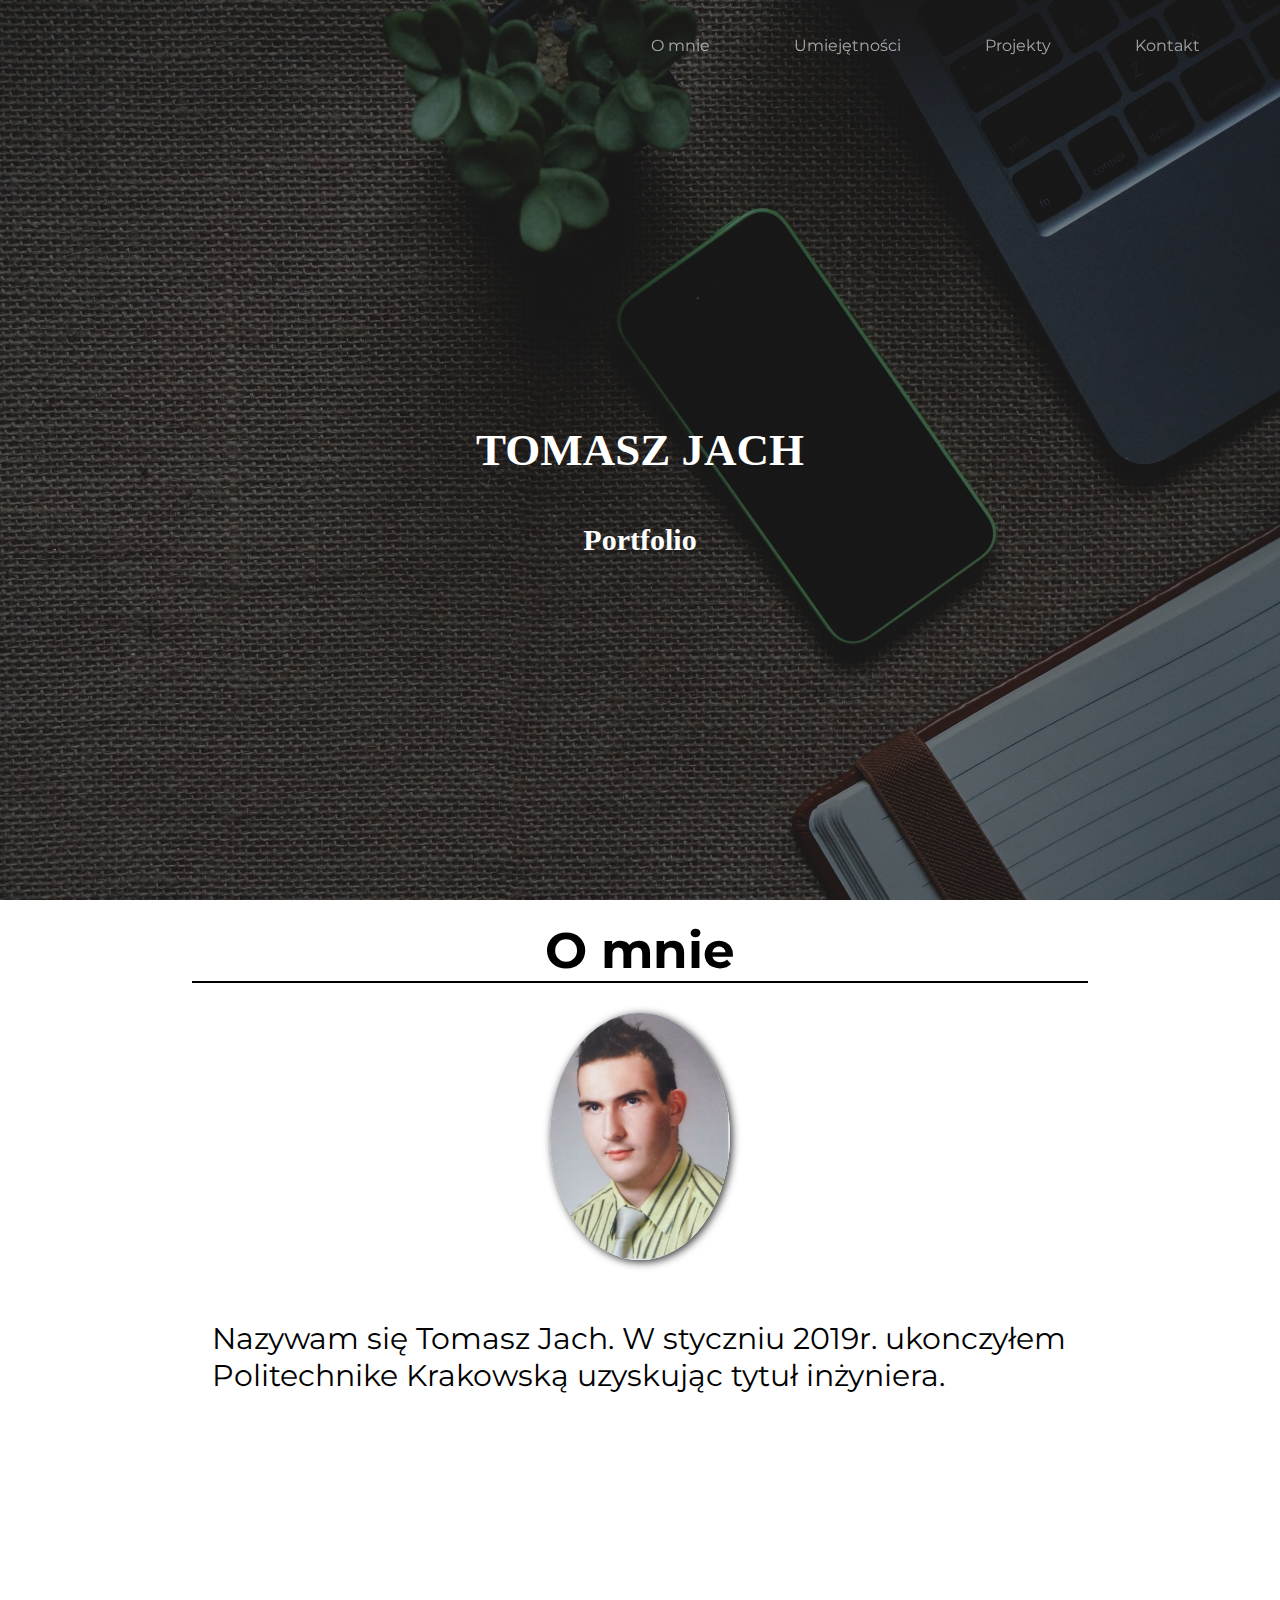
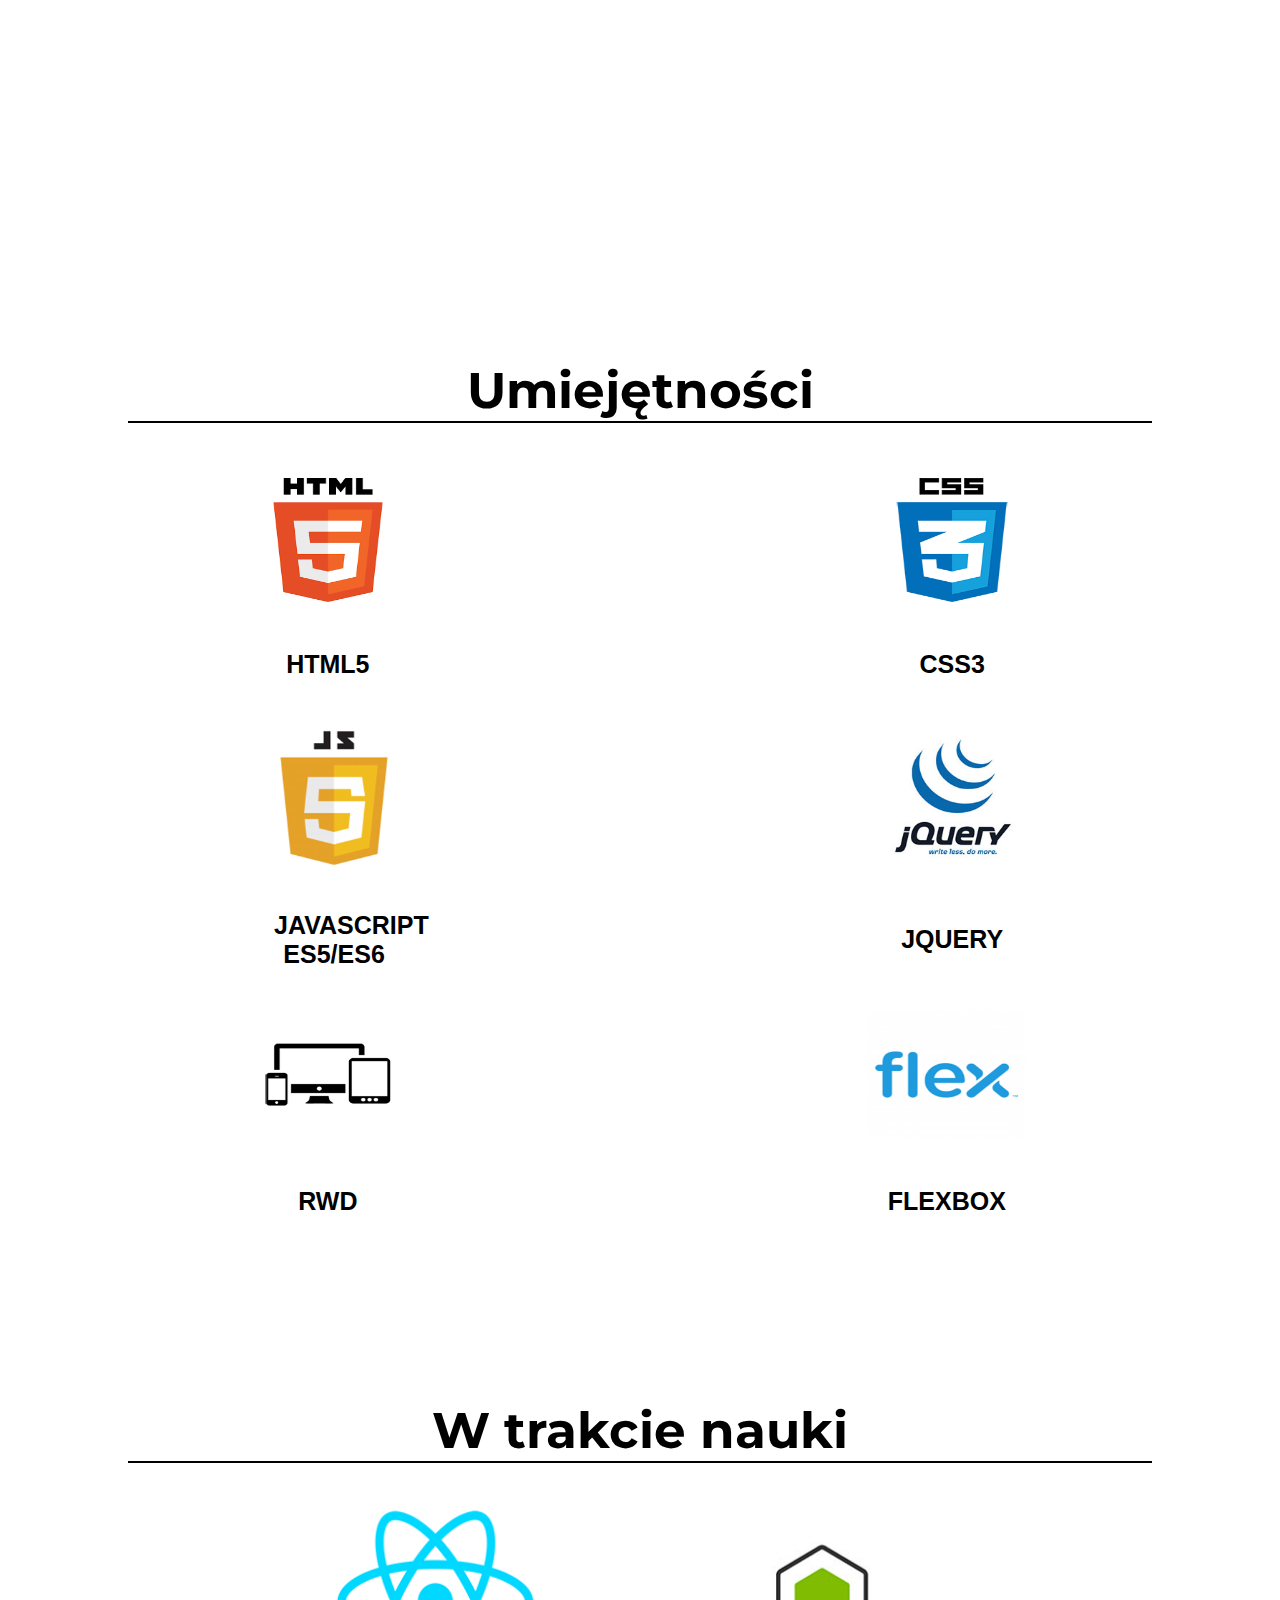
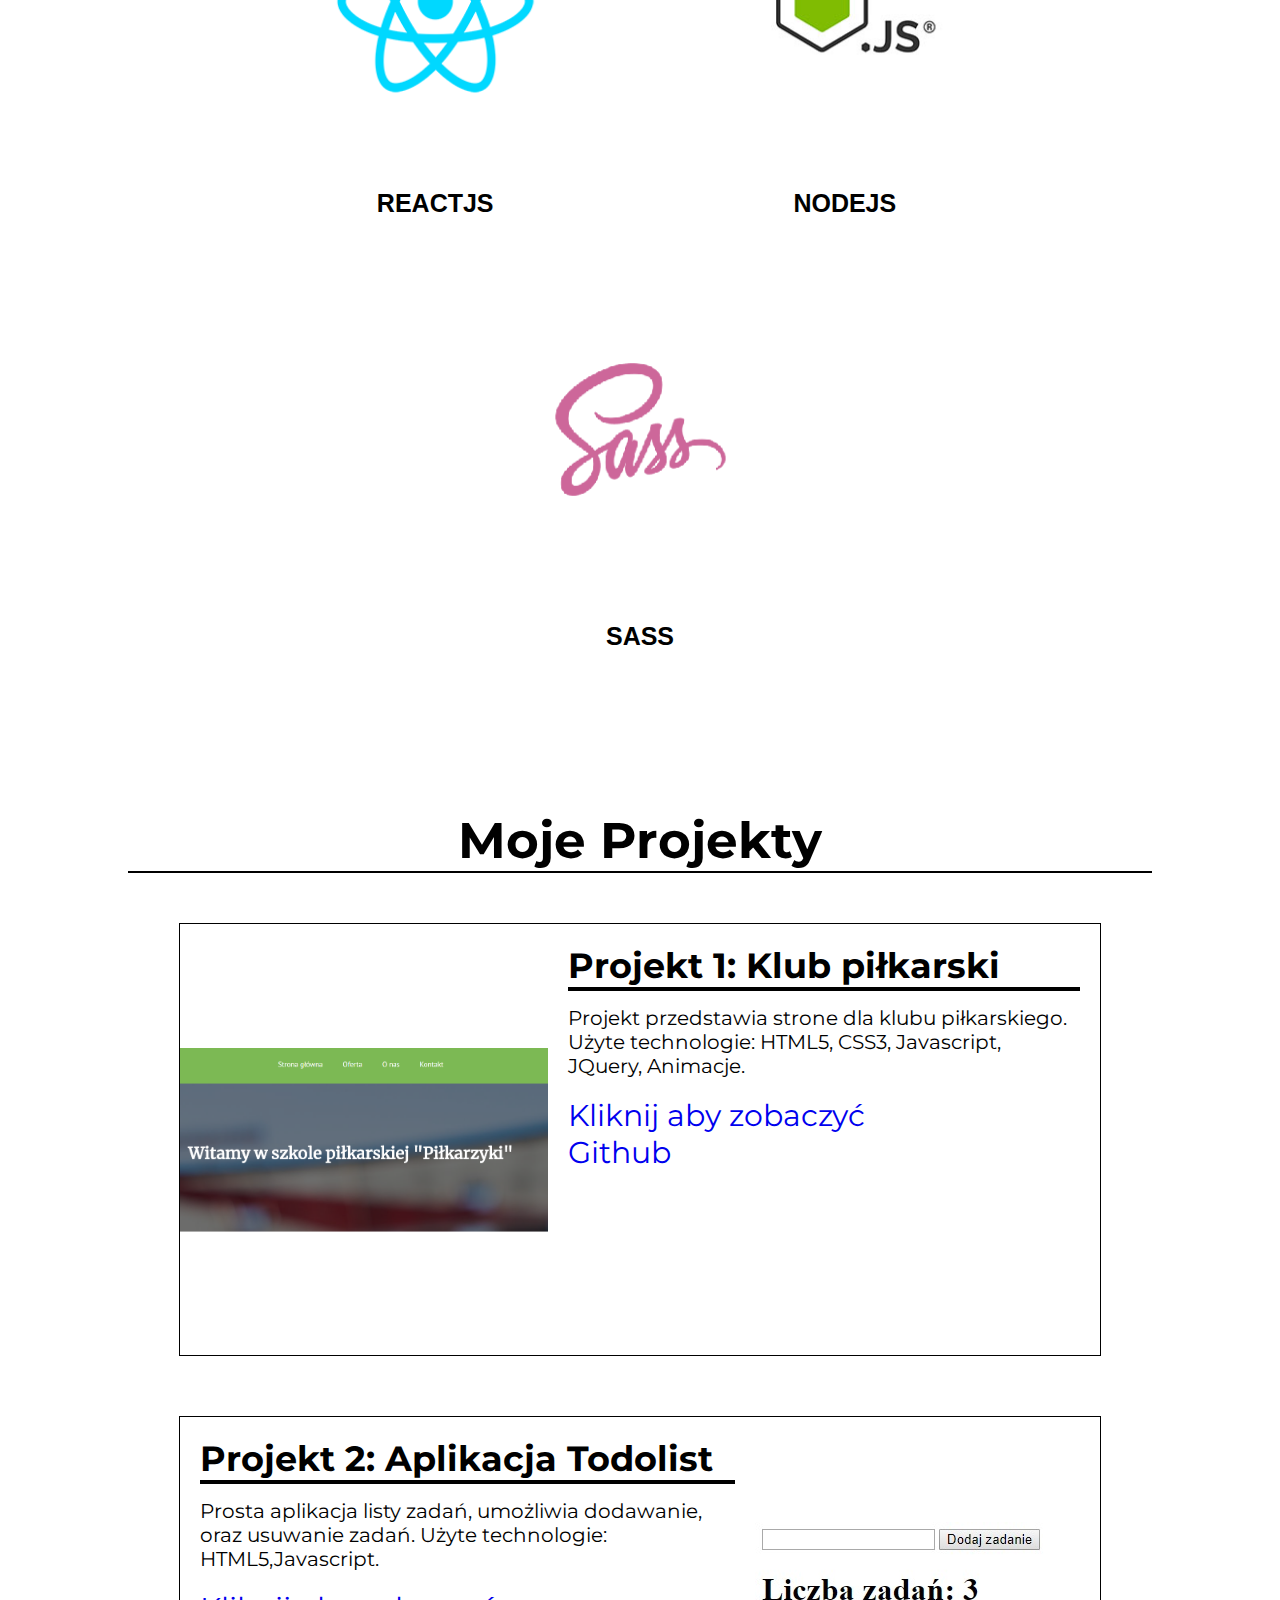
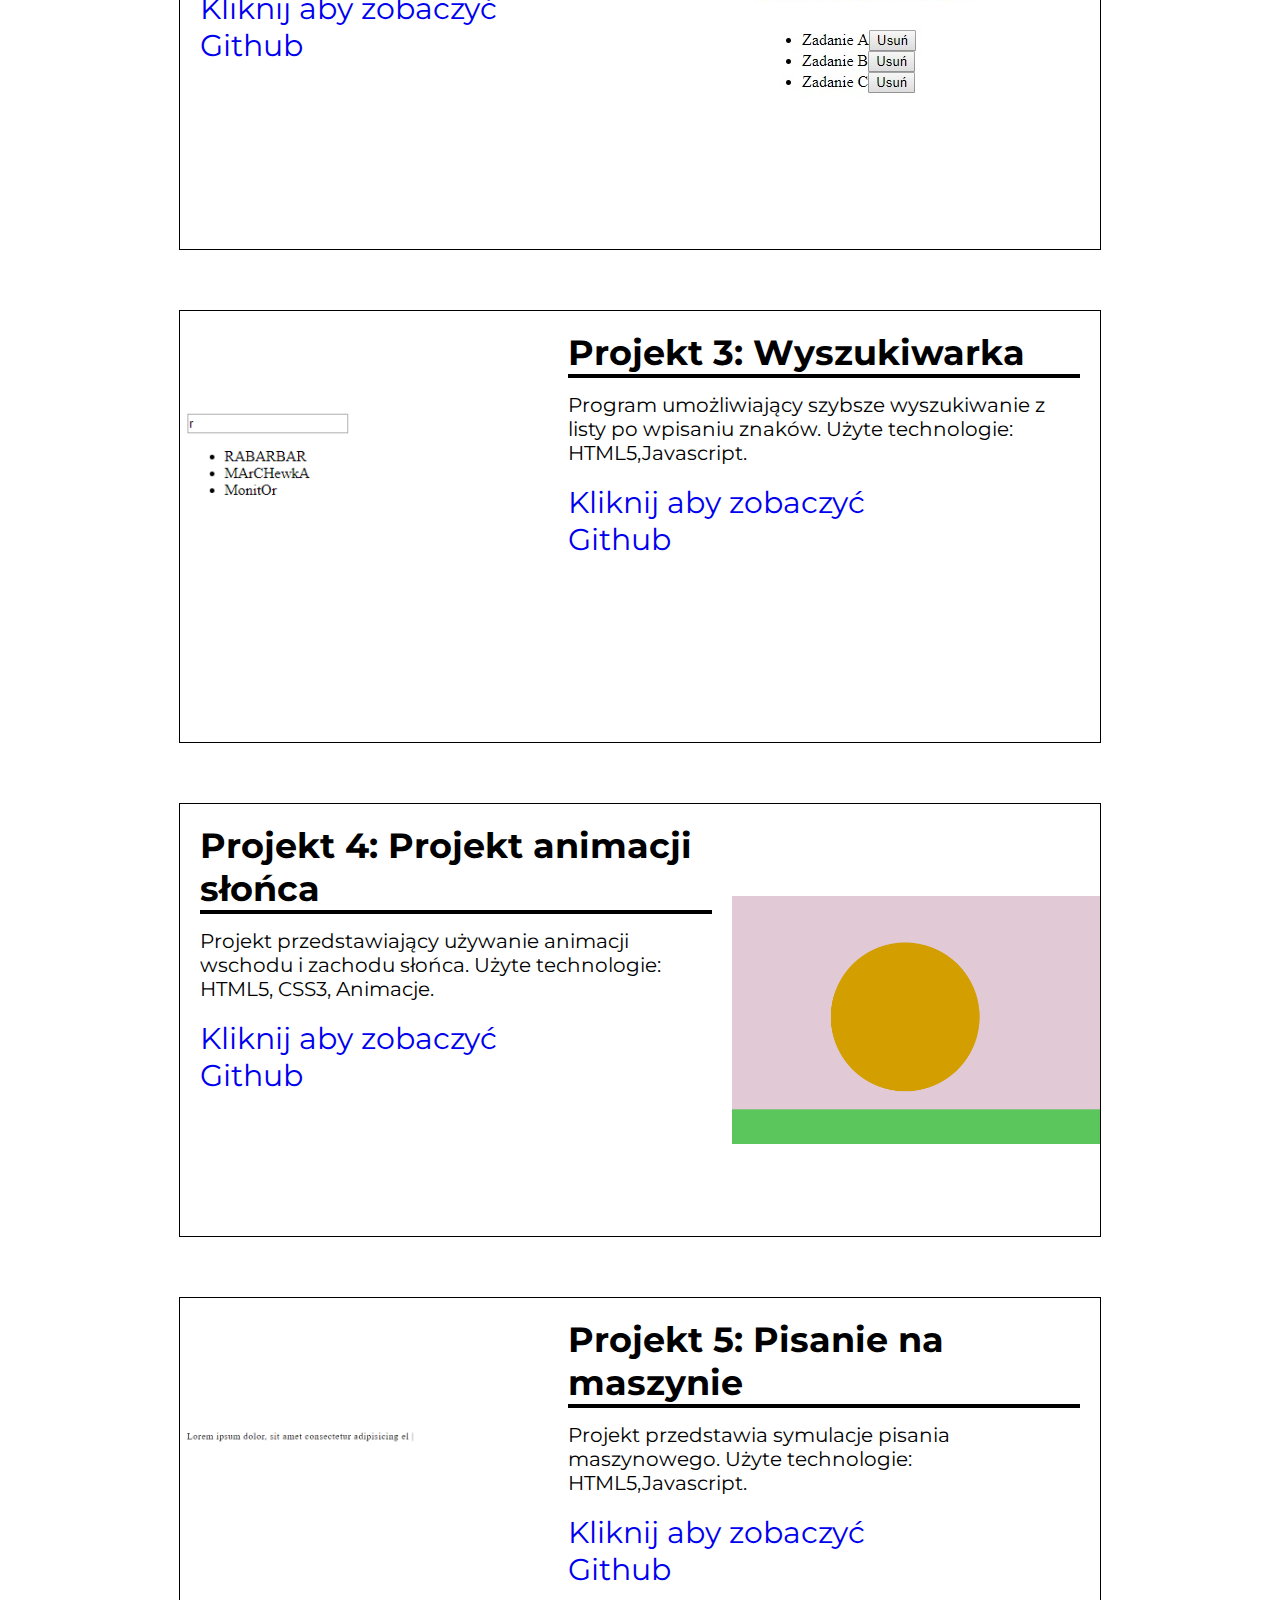
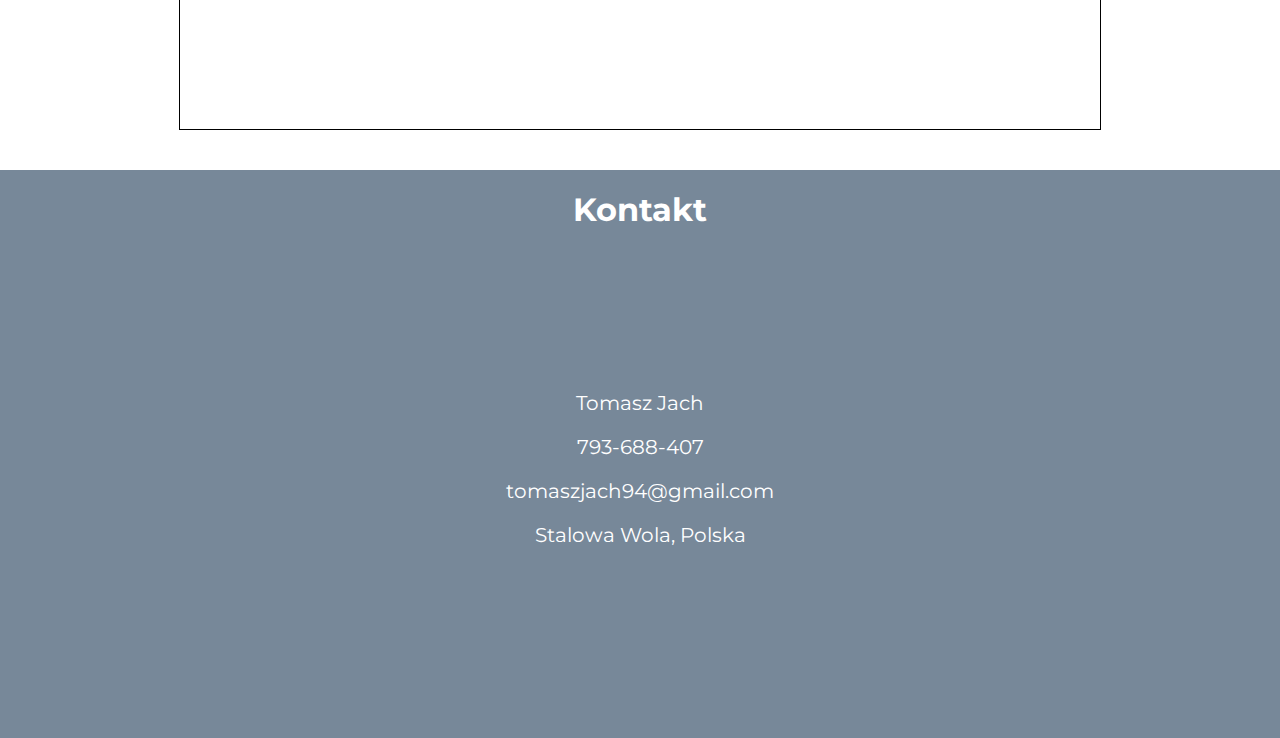
<file: index.html>
<!DOCTYPE html>
<html lang="pl">

<head>
    <meta charset="UTF-8">
    <meta name="viewport" content="width=device-width, initial-scale=1.0">
    <meta http-equiv="X-UA-Compatible" content="ie=edge">
    <title>Tomasz Jach - Porfolio</title>
    <link href="https://fonts.googleapis.com/css?family=Montserrat" rel="stylesheet">
    <link rel="stylesheet" href="https://use.fontawesome.com/releases/v5.7.2/css/all.css"
        integrity="sha384-fnmOCqbTlWIlj8LyTjo7mOUStjsKC4pOpQbqyi7RrhN7udi9RwhKkMHpvLbHG9Sr" crossorigin="anonymous">
    <script src="https://code.jquery.com/jquery-3.3.1.js"></script>

    <link rel="stylesheet" href="./styles/styles.css">
</head>

<body>
    <!-- <header>

        <div class="links">
            <ul>
                <li><a href="#landing">O mnie</a></li>
                <li><a href="#abilites">Umiejętności</a></li>
                <li><a href="#three">Projekty</a></li>
                <li><a href="#four">Kontakt</a></li>
            </ul>
        </div>
    </header> -->
    <header>
        <nav>
            <div class="menu-icon">
                <i class="fa fa-bars fa-2x"></i>
            </div>


            <div class="menu">
                <ul>
                    <li><a href="#me">O mnie</a></li>
                    <li><a href="#abilites">Umiejętności</a></li>
                    <li><a href="#projects">Projekty</a></li>
                    <li><a href="#contact">Kontakt</a></li>
                </ul>
            </div>
        </nav>
    </header>
    <div id="landing">
        <h1>Tomasz Jach</h1>
        <h2>Portfolio</h2>
    </div>

    </div>
    <a href="#me">
        <!-- <button class="btnarr">
            <i class="fas fa-angle-down"></i>
        </button> -->
        <div id="arrow-down">
            <i class="fa fa-chevron-down"></i>
          </div>
    </a>
    </div>
    <div id="me">
        <div class="tittle">
            <h1>O mnie</h1>
        </div>
        <div class="img">
            <img src="img/zdjecie.png" alt="">
            <p>Nazywam się Tomasz Jach. W styczniu 2019r. ukonczyłem Politechnike Krakowską uzyskując tytuł inżyniera.
            </p>
        </div>



        <div class="social2">
            <a href="https://github.com/camperik94" target="_blank"><i class="fab fa-github fa-3x"></i></a>
            <a href="https://www.linkedin.com/in/tomasz-jach-469664a9/" target="_blank"><i class="fab fa-linkedin fa-3x"></i></a>
        </div>
    </div>
    <div id="abilites">
        <h1>Umiejętności</h1>
        <section class="features">
            <div class="feature">
                <img src="img/html5logo.png" alt="loga html js i css">
                <h2>HTML5</h2>
            </div>
            <div class="feature">
                <img src="img/css-logo33.png" alt="loga html js i css">
                <h2>CSS3</h2>

            </div>
            <div class="feature">
                <img src="img/jslogo2.png" alt="loga html js i css">
                <h2>JavaScript ES5/ES6</h2>

            </div>
            <div class="feature">
                <img src="img/jquerylogo.jpg" alt="loga html js i css">
                <h2>JQuery</h2>

            </div>
            <div class="feature">
                <img src="img/rwdlogo.png" alt="loga html js i css">
                <h2>RWD</h2>

            </div>
            <div class="feature">
                <img src="img/flex.png" alt="loga html js i css">
                <h2>Flexbox</h2>

            </div>
        </section>
    </div>
    <div id="learning">
        <h1>W trakcie nauki</h1>
        <section class="features2">
            <div class="feature">
                <img src="img/Reactlogo.png" alt="loga html js i css">
                <h2>ReactJS</h2>
            </div>
            <div class="feature">
                <img src="img/node.jpg" alt="loga html js i css">
                <h2>NodeJS</h2>
            </div>
            <div class="feature">
                <img src="img/sass-logo2.png" alt="loga html js i css">
                <h2>SASS</h2>
            </div>
        </section>
    </div>
    <div id="projects">
        <h1>Moje Projekty</h1>
        <div class="proj">
            <img src="./img/obraz1.png" alt="">
            <div class="projinfo">
                <h2>Projekt 1: Klub piłkarski</h2>
                <p>Projekt przedstawia strone dla klubu piłkarskiego. Użyte technologie: HTML5, CSS3, Javascript,
                    JQuery, Animacje.</p>
                <br>
                <a href="https://camperik94.github.io/klubpilkarski/index.html">Kliknij aby zobaczyć</a>
                <br>
                <a href="https://github.com/camperik94/klubpilkarski">Github</a>
            </div>
        </div>
        <div class="proj proj2">

            <div class="projinfo">
                <h2>Projekt 2: Aplikacja Todolist</h2>
                <p>Prosta aplikacja listy zadań, umożliwia dodawanie, oraz usuwanie zadań. Użyte technologie:
                    HTML5,Javascript.
                </p>
                <br>
                <a href="https://camperik94.github.io/todolist/index.html">Kliknij aby zobaczyć</a>
                <br>
                <a href="https://github.com/camperik94/todolist">Github</a>

            </div>
            <img src="./img/todolistzdj.jpg" alt="">
        </div>
        <div class="proj">
            <img src="./img/wysz.png" alt="">
            <div class="projinfo">
                <h2>Projekt 3: Wyszukiwarka</h2>
                <p>Program umożliwiający szybsze wyszukiwanie z listy po wpisaniu znaków. Użyte technologie:
                    HTML5,Javascript.</p>
                <br>
                <a href="https://camperik94.github.io/searchtodoList/">Kliknij aby zobaczyć</a>
                <br>
                <a href="https://github.com/camperik94/searchtodoList">Github</a>
            </div>

        </div>
        <div class="proj proj2">

            <div class="projinfo">
                <h2>Projekt 4: Projekt animacji słońca</h2>
                <p>Projekt przedstawiający używanie animacji wschodu i zachodu słońca. Użyte technologie: HTML5, CSS3,
                    Animacje. </p>
                <br>
                <a href="https://camperik94.github.io/projektanimacjaslonca/">Kliknij aby zobaczyć</a>
                <br>
                <a href="https://github.com/camperik94/projektanimacjaslonca">Github</a>
            </div>
            <img src="./img/slonceanim.png" alt="">
        </div>

        <div class="proj">
            <img src="./img/maszyna.png" alt="">
            <div class="projinfo">
                <h2>Projekt 5: Pisanie na maszynie</h2>
                <p>Projekt przedstawia symulacje pisania maszynowego. Użyte technologie: HTML5,Javascript.</p>
                <br>
                <a href="https://camperik94.github.io/maszynowepisanie/">Kliknij aby zobaczyć</a>
                <br>
                <a href="https://github.com/camperik94/maszynowepisanie">Github</a>
            </div>

        </div>

    </div>
    </div>

    <div id="contact">
        <h1>Kontakt</h1>
        <div class="contact-details">
            <div class="contact-data">
                <p>Tomasz Jach</p>
                <p>793-688-407</p>
                <p>tomaszjach94@gmail.com</p>
                <p>Stalowa Wola, Polska</p>
                <div class="social">
                    <a href="https://github.com/camperik94" target="_blank"><i class="fab fa-github fa-3x"></i></a>
                    <a href="https://www.linkedin.com/in/tomasz-jach-469664a9/" target="_blank"><i class="fab fa-linkedin fa-3x"></i></a>
                </div>
            </div>
        </div>
        <!-- <div class="form">

            <form>
                <label for="name">Imię</label>
                <input type="text" name="name">
                <label for="name">Email</label>
                <input type="email" name="name">
                <label for="message">Wiadomość:</label>
                <textarea name="message" id="" cols="50" rows="10"></textarea>
                <button type="button">Wyślij<i class="far fa-paper-plane"></i></button>
            </form> -->
    </div>

    </div>
    <script type="text/javascript">
        // Menu-toggle button

        $(document).ready(function () {
            $(".menu-icon").on("click", function () {
                $("nav ul").toggleClass("showing");
            });
        });

        // Scrolling Effect

        $(window).on("scroll", function () {
            if ($(window).scrollTop()) {
                $('nav').addClass('black');
            } else {
                $('nav').removeClass('black');
            }
        })

        $(document).ready(function () {
            $('a[href^="#"]').click(function () {
                var hash = $(this).attr('href');
                $('html, body').animate({
                    scrollTop: $(hash).offset().top
                }, 1500);
                return false;
            });
        });
    </script>
</body>

</html>
</file>
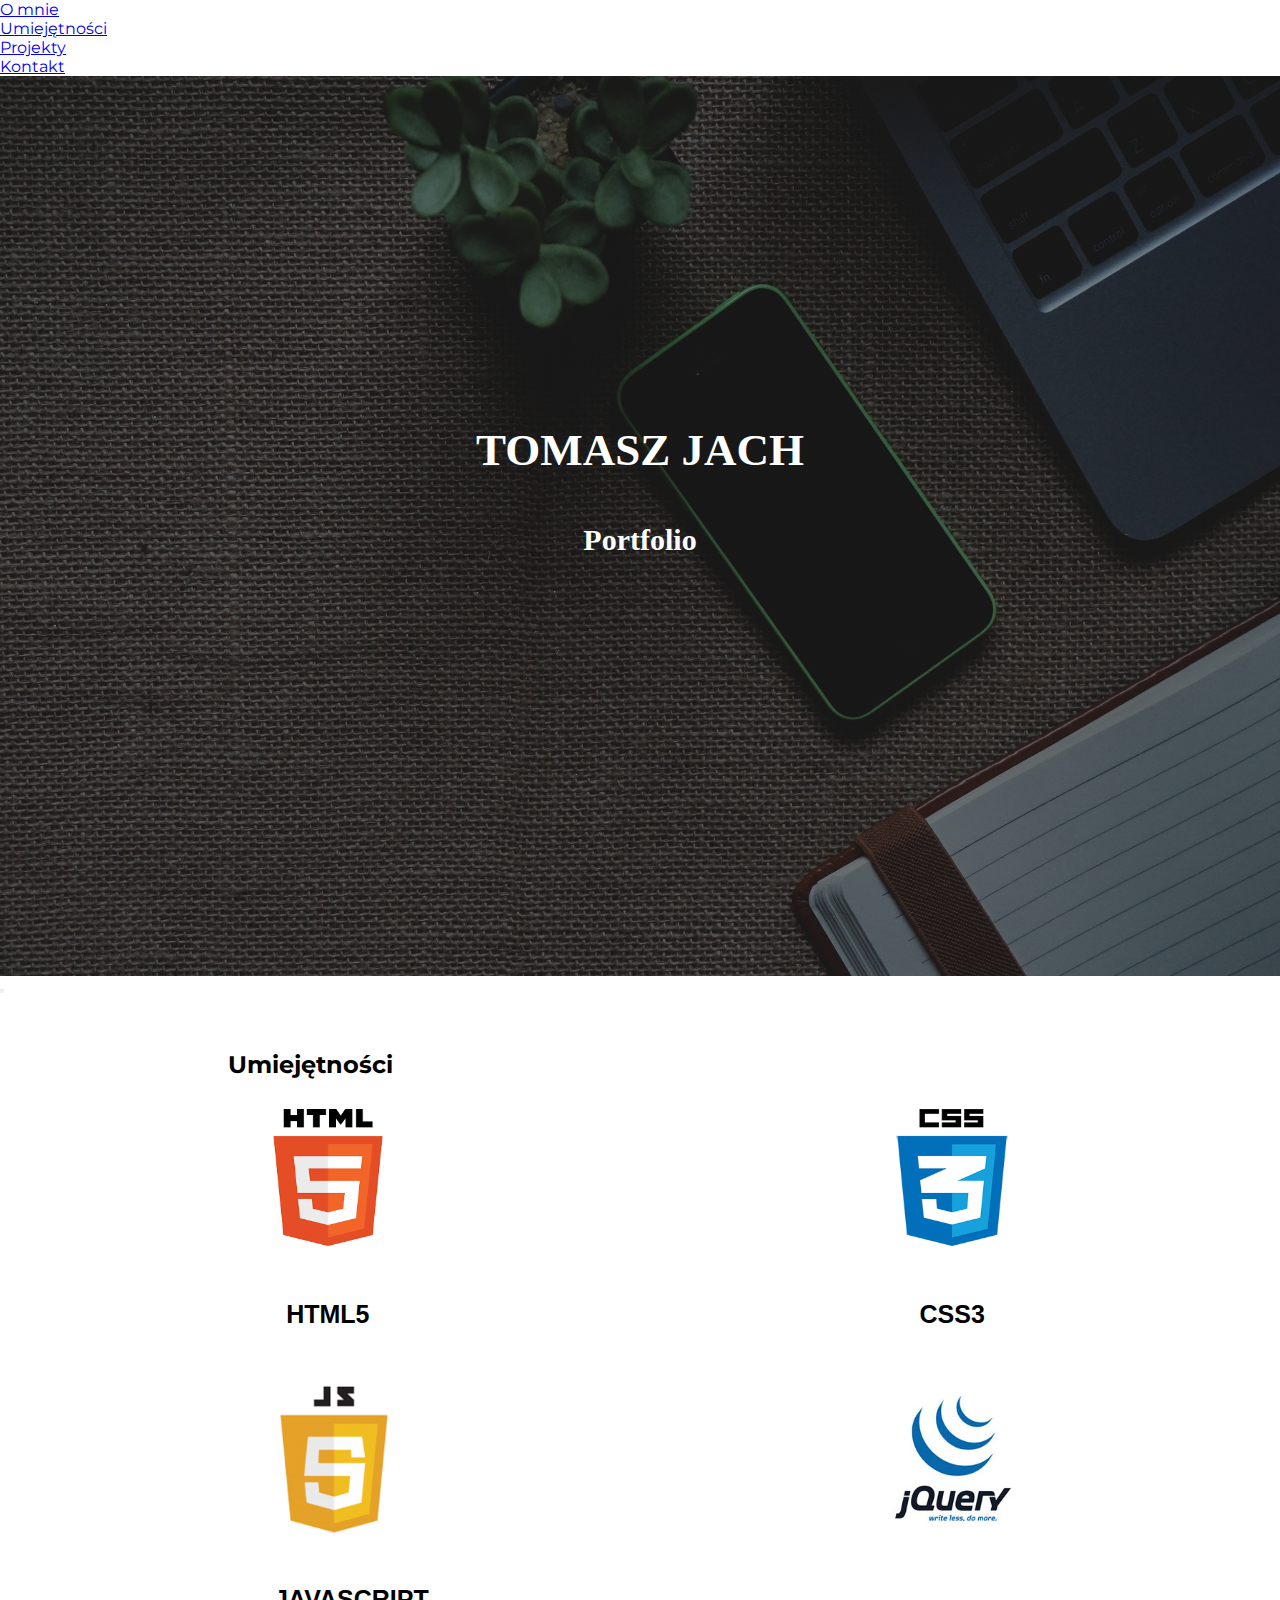
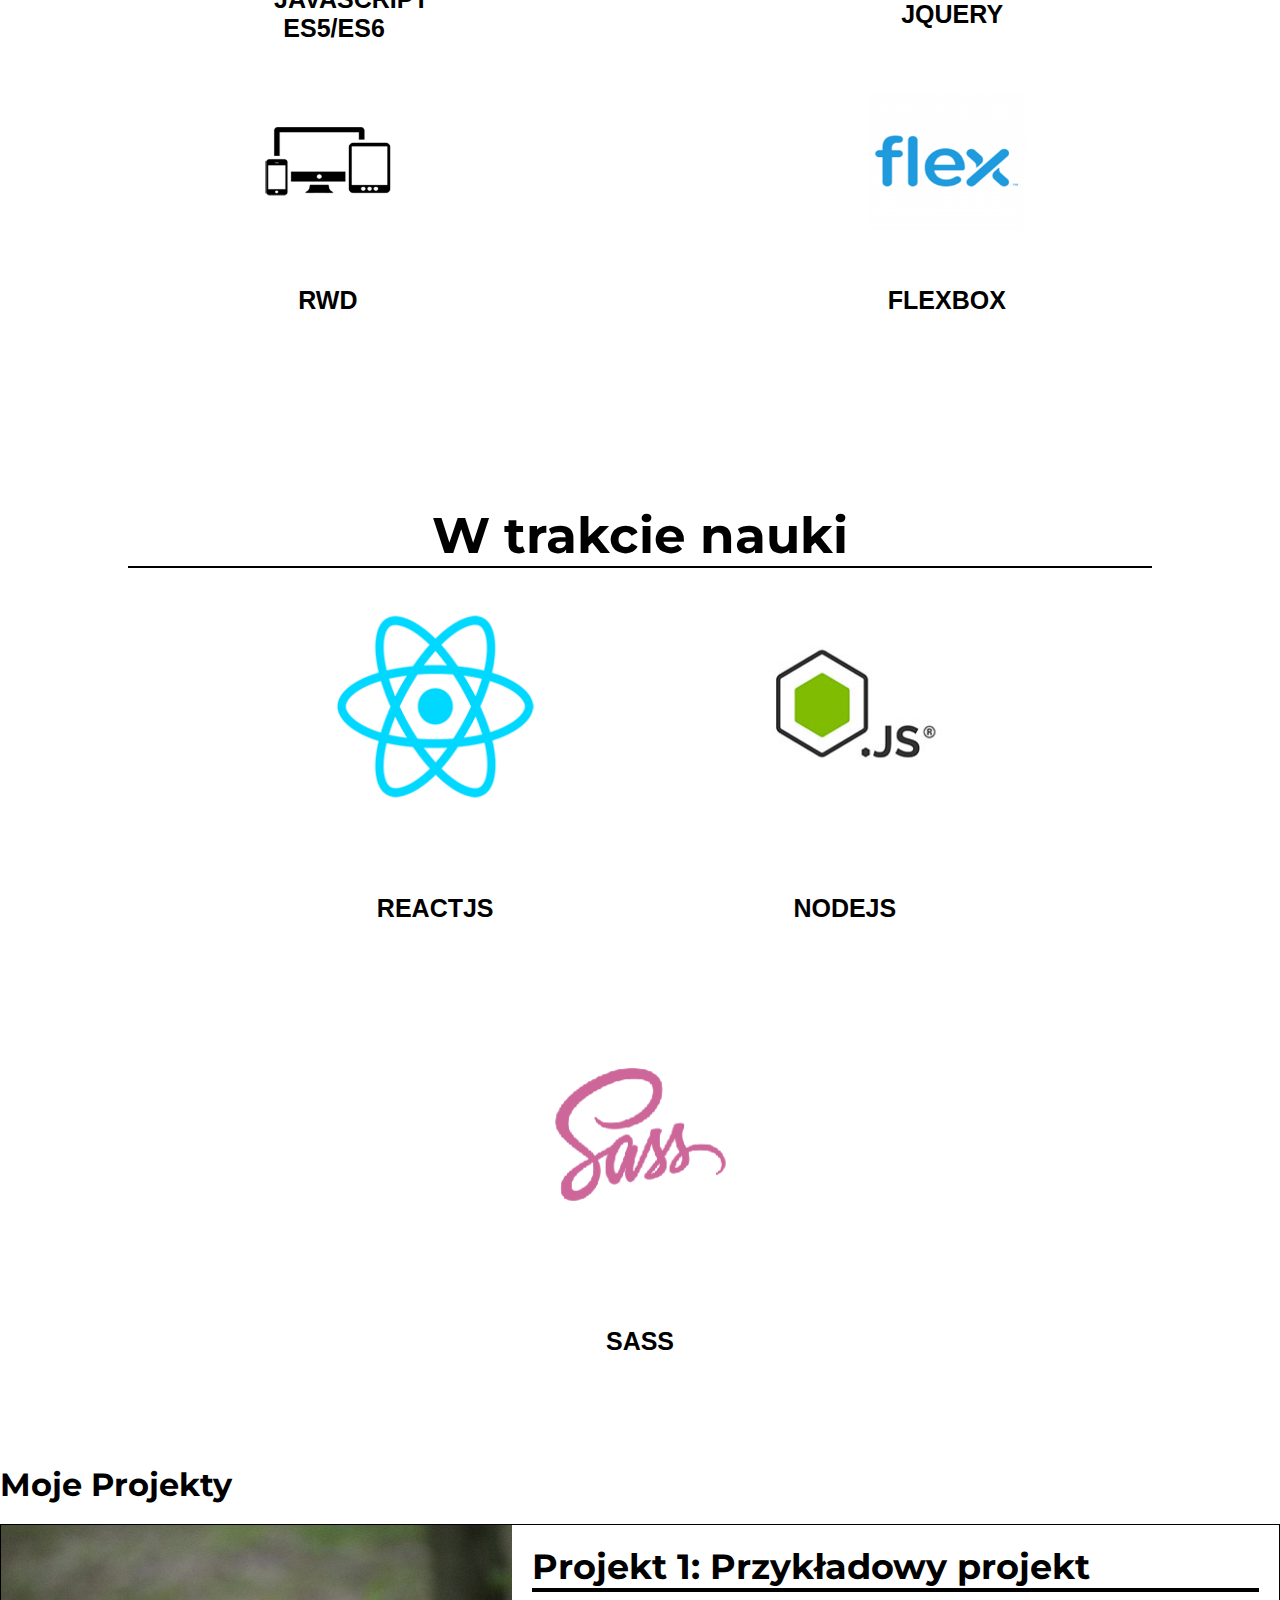
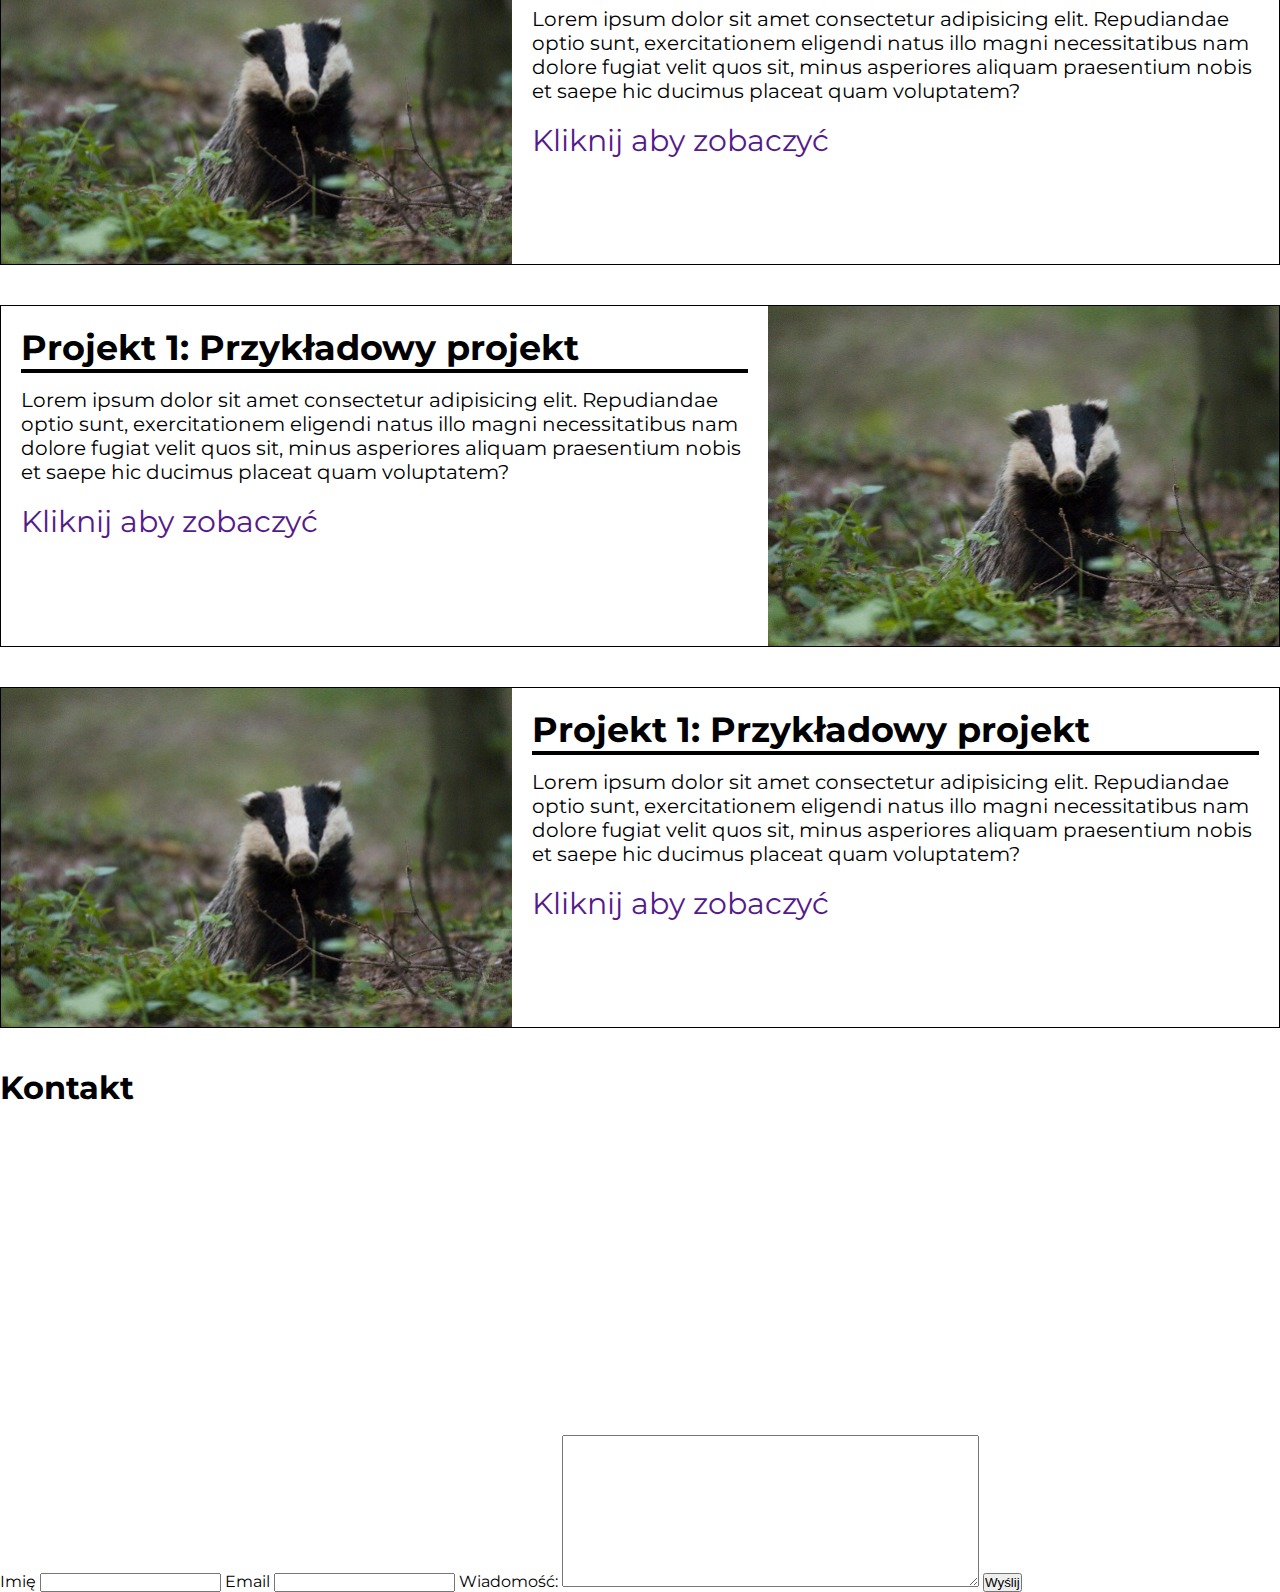
<file: asd.html>
<!DOCTYPE html>
<html lang="pl">

<head>
    <meta charset="UTF-8">
    <meta name="viewport" content="width=device-width, initial-scale=1.0">
    <meta http-equiv="X-UA-Compatible" content="ie=edge">
    <title>Tomasz Jach - Porfolio</title>
    <link href="https://fonts.googleapis.com/css?family=Montserrat" rel="stylesheet">
    <link rel="stylesheet" href="https://use.fontawesome.com/releases/v5.7.2/css/all.css" integrity="sha384-fnmOCqbTlWIlj8LyTjo7mOUStjsKC4pOpQbqyi7RrhN7udi9RwhKkMHpvLbHG9Sr"
        crossorigin="anonymous">
    <link rel="stylesheet" href="./styles/styles.css">
</head>

<body>
    <header>

        <div class="links">
            <ul>
                <li><a href="#landing">O mnie</a></li>
                <li><a href="#abilites">Umiejętności</a></li>
                <li><a href="#three">Projekty</a></li>
                <li><a href="#four">Kontakt</a></li>
            </ul>
        </div>
    </header>
    <div id="landing">
        <h1>Tomasz Jach</h1>
        <h2>Portfolio</h2>
    </div>

    </div>
    <a href="#abilites">
        <button class="btnarr">
            <i class="fas fa-angle-down"></i>
        </button>
    </a>
    </div>
    <div id="abilites">
        <h2>Umiejętności</h2>
        <section class="features">
            <div class="feature">
                <img src="img/html5logo.png" alt="loga html js i css">
                <h2>HTML5</h2>
                <!-- <p class="description">Lorem ipsum dolor sit amet, consectetur adipisicing elit. Cum earum maiores
                    dolores
                    fugit, soluta? Sed repudiandae, fugit provident suscipit cum architecto asperiores, sequi
                    obcaecati,
                    alias sunt ea. Soluta, rerum, perspiciatis.</p> -->
            </div>
            <div class="feature">
                <img src="img/css-logo33.png" alt="loga html js i css">
                <h2>CSS3</h2>
                <!-- <p class="description">Lorem ipsum dolor sit amet, consectetur adipisicing elit. Cum earum maiores
                    dolores
                    fugit, soluta? Sed repudiandae, fugit provident suscipit cum architecto asperiores, sequi
                    obcaecati,
                    alias sunt ea. Soluta, rerum, perspiciatis.</p> -->
            </div>
            <div class="feature">
                <img src="img/jslogo2.png" alt="loga html js i css">
                <h2>JavaScript ES5/ES6</h2>
                <!-- <p class="description">Lorem ipsum dolor sit amet, consectetur adipisicing elit. Cum earum maiores
                    dolores
                    fugit, soluta? Sed repudiandae, fugit provident suscipit cum architecto asperiores, sequi
                    obcaecati,
                    alias sunt ea. Soluta, rerum, perspiciatis.</p> -->
            </div>
            <div class="feature">
                <img src="img/jquerylogo.jpg" alt="loga html js i css">
                <h2>JQuery</h2>
                <!-- <p class="description">Lorem ipsum dolor sit amet, consectetur adipisicing elit. Cum earum maiores
                    dolores
                    fugit, soluta? Sed repudiandae, fugit provident suscipit cum architecto asperiores, sequi
                    obcaecati,
                    alias sunt ea. Soluta, rerum, perspiciatis.</p> -->
            </div>
            <div class="feature">
                <img src="img/rwdlogo.png" alt="loga html js i css">
                <h2>RWD</h2>
                <!-- <p class="description">Lorem ipsum dolor sit amet, consectetur adipisicing elit. Cum earum maiores
                    dolores
                    fugit, soluta? Sed repudiandae, fugit provident suscipit cum architecto asperiores, sequi
                    obcaecati,
                    alias sunt ea. Soluta, rerum, perspiciatis.</p> -->
            </div>
            <div class="feature">
                <img src="img/flex.png" alt="loga html js i css">
                <h2>Flexbox</h2>
                <!-- <p class="description">Lorem ipsum dolor sit amet, consectetur adipisicing elit. Cum earum maiores
                    dolores
                    fugit, soluta? Sed repudiandae, fugit provident suscipit cum architecto asperiores, sequi
                    obcaecati,
                    alias sunt ea. Soluta, rerum, perspiciatis.</p> -->
            </div>
        </section>
    </div>
    <div id="learning">
        <h1>W trakcie nauki</h1>
        <section class="features2">
            <div class="feature">
                <img src="img/Reactlogo.png" alt="loga html js i css">
                <h2>ReactJS</h2>
            </div>
            <div class="feature">
                <img src="img/node.jpg" alt="loga html js i css">
                <h2>NodeJS</h2>
            </div>
            <div class="feature">
                <img src="img/sass-logo2.png" alt="loga html js i css">
                <h2>SASS</h2>
            </div>
        </section>
    </div>
    <div class="projects">
        <h1>Moje Projekty</h1>
        <div class="proj">
            <img src="./img/borsuk.jpg" alt="">
            <div class="projinfo">
                <h2>Projekt 1: Przykładowy projekt</h2>
                <p>Lorem ipsum dolor sit amet consectetur adipisicing elit. Repudiandae optio sunt, exercitationem
                    eligendi natus illo magni necessitatibus nam dolore fugiat velit quos sit, minus asperiores
                    aliquam
                    praesentium nobis et saepe hic ducimus placeat quam voluptatem?</p>
                <br>
                <a href="">Kliknij aby zobaczyć</a>
            </div>
        </div>
        <div class="proj proj2">

            <div class="projinfo">
                <h2>Projekt 1: Przykładowy projekt</h2>
                <p>Lorem ipsum dolor sit amet consectetur adipisicing elit. Repudiandae optio sunt, exercitationem
                    eligendi natus illo magni necessitatibus nam dolore fugiat velit quos sit, minus asperiores
                    aliquam
                    praesentium nobis et saepe hic ducimus placeat quam voluptatem?</p>
                <br>
                <a href="">Kliknij aby zobaczyć</a>

            </div>
            <img src="./img/borsuk.jpg" alt="">
        </div>
        <div class="proj">
            <img src="./img/borsuk.jpg" alt="">
            <div class="projinfo">
                <h2>Projekt 1: Przykładowy projekt</h2>
                <p>Lorem ipsum dolor sit amet consectetur adipisicing elit. Repudiandae optio sunt,
                    exercitationem
                    eligendi natus illo magni necessitatibus nam dolore fugiat velit quos sit, minus asperiores
                    aliquam
                    praesentium nobis et saepe hic ducimus placeat quam voluptatem?</p>
                <br>
                <a href="">Kliknij aby zobaczyć</a>
            </div>
        </div>
    </div>
    </div>

    <div class="contact">
        <h1>Kontakt</h1>
        <div class="contact-details">
            <div class="contact-data">
                <p>Tomasz Jach</p>
                <p>793-688-407</p>
                <p>tomaszjach94@gmail.com</p>
                <p>Stalowa Wola, Polska</p>
            </div>
        </div>
        <div class="form">

            <form>
                <label for="name">Imię</label>
                <input type="text" name="name">
                <label for="name">Email</label>
                <input type="email" name="name">
                <label for="message">Wiadomość:</label>
                <textarea name="message" id="" cols="50" rows="10"></textarea>
                <button type="button">Wyślij<i class="far fa-paper-plane"></i></button>
            </form>
        </div>
    </div>

</body>

</html>
</file>
<file: styles/styles.css>
* {
  margin: 0;
  padding: 0;
  box-sizing: border-box;
}

body {
  font-family: Montserrat;
  min-width: 320px;
}

/* HEADER STYLES */

/* header {
  padding: 20px;
   background-color: tomato;
  display: flex;
  flex-wrap: wrap;
  justify-content: flex-end;
  flex-basis: 20%;
  position: absolute;
  z-index: 2;
}

header h2 {
  cursor: default;
} */

header {
  width: 100%;
}

nav {
  position: fixed;

  width: 100%;
  line-height: 60px;
  opacity: 0.6;
  z-index: 2;
}

nav ul {
  line-height: 60px;
  list-style: none;
  background: rgba(0, 0, 0, 0);
  overflow: hidden;
  color: #fff;
  padding: 0;
  text-align: right;
  margin: 0;
  padding-right: 40px;
  transition: 1s;
}

nav.black ul {
  background: #000;
}

nav ul li {
  display: inline-block;
  padding: 16px 40px;
  text-align: center;
}

nav ul li a {
  text-decoration: none;
  color: #fff;
  font-size: 16px;
}

.menu-icon {
  line-height: 60px;
  width: 100%;
  background: #000;
  text-align: right;
  box-sizing: border-box;
  padding: 15px 24px;
  cursor: pointer;
  color: #fff;
  display: none;
}

/* .links {
  margin-right: 20px;
}

.links ul li {
  display: inline-block;
  padding-top: 5px;
}

.links ul li a {
  text-decoration: none;
  margin-left: 10px;
  color: white;
  border-bottom: 0px solid white;
  transition: border 150ms, padding 150ms;
}

.links ul li a:hover {
  border-bottom: 2px solid white;
  padding-bottom: 5px;
} */

/* LANDING STYLES */

#landing {
  background: linear-gradient(rgba(0, 0, 0, 0.5), rgba(0, 0, 0, 0.5)),
    url("../img/zdj2.jpg");
  background-repeat: no-repeat;
  background-size: cover;
  height: 100vh;
  padding: 200px 20px;
  z-index: 1;
}

#landing h1 {
  position: absolute;
  top: 400px;
  left: 200px;
  font-size: 50px;
  font-family: roboto;
  color: white;
  text-transform: uppercase;
  z-index: 0;
}

#landing h2 {
  color: white;
  position: absolute;
  top: 55%;
  left: 50%;
  transform: translate(-50%, -50%);
  font-size: 40px;
  font-family: roboto;
  z-index: 0;
}

.photo {
  display: flex;
  flex-wrap: wrap;
  flex-direction: column;
  justify-content: center;
  margin: auto;
  width: 60%;
  padding: 50px 15px;
  background-color: rgb(108, 166, 89);
  border-radius: 4px;
  box-shadow: 4px 4px 8px black;
}

.info {
  width: 60%;
  padding: 15px;
}

.info p {
  padding: 10px 0;
}

p strong {
  text-align: center;
}

.social {
  display: flex;
  flex-direction: row;
  justify-content: space-evenly;
  margin-top: 40px;
  margin-left: 10px;
  height: 70px;
}

.social a {
  color: white;
  padding-top: 10px;
  transition: color 200ms;
}

.social a:nth-child(1):hover {
  color: rgb(88, 40, 121);
}

.social a:nth-child(2):hover {
  color: rgb(0, 119, 181);
}

/* Projects section */

#projects {
  display: flex;
  flex-direction: column;
  padding: 10px 300px;
}

#projects h1 {
  margin-bottom: 30px;
  border-bottom: 2px solid black;
  padding: 10px 150px;
}

.proj {
  display: flex;
  margin: auto;
  margin-bottom: 40px;
  border: 1px solid black;
  background-color: #fff;
}

.projinfo {
  padding: 20px;
}

.projinfo h2 {
  border-bottom: 4px solid black;
  margin-bottom: 15px;
}

.proj img {
  width: 40%;
  /* height: 100%; */
  align-self: center;
}

/* Contacts section */

#contact {
  display: flex;
  justify-content: space-around;
  flex-wrap: wrap;
  padding: 80px;
  background-color: LightSlateGray;
}

#contact h1 {
  flex-basis: 100%;
  flex-wrap: wrap;
  margin-bottom: auto;
  color: white;
  padding-bottom: 30px;
  text-align: center;
}

/* #contact form {
  display: flex;
  flex-direction: column;
} */

.contact-data {
  margin-top: 100px;
}

.contact-data p {
  font-size: 26px;
  padding-bottom: 20px;
  color: white;
  text-align: center;
}

/*Footer Styles */
footer {
  display: flex;
  width: 100%;
  padding: 10px;
  background-color: gray;
}

footer p {
  width: fit-content;
  margin-left: auto;
  font-weight: bold;
}

#abilites {
  display: flex;
  flex-direction: column;
  padding: 10px 300px;
}

#abilites h2 {
  /* margin-bottom: 30px; */
  padding: 5px 100px;
  /* border-bottom: 2px solid black; */
}

#abilites h1 {
  font-family: Montserrat;
  border-bottom: 2px solid black;
  padding: 20px 150px;
  margin-bottom: 100px;
}

.features {
  display: flex;
  flex-wrap: wrap;
  height: 100vh;
  margin-top: 0;
  margin-bottom: 0;
  justify-content: space-between;
}

.features h1 {
  font-family: Montserrat;
  font-size: 26px;
  text-transform: uppercase;
  margin-bottom: 15px;
}

.features h2 {
  font-family: "Saira Condensed", sans-serif;
  font-size: 18px;
  text-transform: uppercase;
}

.features p {
  font-family: "Saira", sans-serif;
  font-size: 12px;
  font-weight: 300;
  margin: 20px 0;
}

.features img {
  width: 50%;
  height: 50%;
  margin: 5px 0;
  max-width: 450px;
}

.feature {
  display: flex;
  flex-basis: 33%;
  justify-content: center;
  flex-wrap: wrap;
}

#learning {
  display: flex;
  flex-direction: column;
  padding-left: 300px;
  padding-right: 300px;
  padding-bottom: 10px;
  padding-top: 10px;
}

#learning h1 {
  margin-bottom: 30px;
  border-bottom: 2px solid black;
  padding: 20px 150px;
}

#learning h2 {
  margin-bottom: 30px;
  /* border-bottom: 2px solid black; */
  padding: 10px 100px;
}

#learning img {
  width: 50%;
  height: 50%;
}

.features2 {
  display: flex;
  flex-wrap: wrap;
  height: 50vh;
  flex-wrap: wrap;
  /* padding: 10px 300px; */
  /* justify-content: space-between; */
}

.features2 h2 {
  font-family: "Saira Condensed", sans-serif;
  font-size: 18px;
  text-transform: uppercase;
}

@keyframes jump {
  0% {
    top: 93%;
  }

  50% {
    top: 95%;
  }

  100% {
    top: 93%;
  }
}

#arrow-down {
  left: 50%;
  position: absolute;
  margin: 0 auto;
  text-align: center;
  animation: jump 2s infinite;
  font-size: 40px;
  color: white;
}

#me {
  display: flex;
  flex-direction: column;
  /* flex-wrap: wrap; */
  padding: 10px 300px;
  height: 50vh;

  /* padding: 200px 20px; */
}

#me h1 {
  font-family: Montserrat;
}

.tittle h1 {
  margin-bottom: 30px;
  padding: 20px 150px;
  border-bottom: 2px solid black;
}

.img {
  display: flex;
}

.img img {
  margin-top: 20px;
  margin-left: 150px;
  flex-wrap: wrap;
  height: 200px;
  border-radius: 50%;
  box-shadow: 2px 2px 8px rgb(46, 46, 46);
}

.img p {
  padding: 20px 100px;
}

.social2 {
  display: flex;
  flex-direction: row;
  justify-content: center;
  /* flex-basis: 50%; */
  margin-top: 180px;
  margin-left: 10px;
  height: 70px;
}

.social2 a {
  padding-left: 50px;
  padding-right: 50px;
}

.social2 a:nth-child(1) {
  color: rgb(88, 40, 121);
}

.social2 a:nth-child(2) {
  color: rgb(0, 119, 181);
}

@media (min-width: 320px) {
  body {
    width: 100%;
  }

  header {
    /* display: none; */
    width: 100%;
  }

  nav {
    min-width: 320px;
  }

  #arrow-down {
    display: none;
  }

  #landing {
    width: 100%;
    height: 100vh;
    background-size: cover;
  }

  #landing h1 {
    top: 50%;
    left: 50%;
    transform: translate(-50%, -50%);
    font-size: 20px;
  }

  #landing h2 {
    top: 55%;
    left: 50%;
    transform: translate(-50%, -50%);
    font-size: 16px;
  }

  #me {
    flex-direction: column;
    padding: 0;

    height: 100vh;
    height: 568px;
    width: 100%;
  }

  .tittle h1 {
    margin-bottom: 0;
    padding: 20px 0 0;
    border-bottom: 2px solid black;
  }

  .img {
    flex-direction: column;
  }

  .img img {
    flex-basis: 100%;
    margin-top: 20px;
    margin-left: auto;
    margin-right: auto;
    flex-wrap: wrap;
  }

  .img p {
    padding: 60px 20px;
    font-size: 20px;
  }

  #abilites {
    display: flex;
    flex-direction: column;
    padding: 0;
    width: 100%;

    height: 200vh;
  }

  #abilites h1 {
    margin-bottom: 30px;
    padding: 20px 0 0;
    text-align: center;
    border-bottom: 2px solid black;
  }

  .feature {
    flex-basis: 100%;
    justify-content: center;
    flex-wrap: wrap;
  }

  .feature h2 {
    text-align: center;
    max-width: 320px;
  }

  .features2 {
    flex-basis: 100%;
    justify-content: center;
    flex-wrap: wrap;
  }

  .features2 .feature {
    width: 100%;
  }

  .features2 .feature h2 {
    text-align: center;
    padding: 0;
  }

  #learning {
    flex-direction: column;
    width: 100%;
    height: 568px;
    height: 150vh;
    padding-left: 0;
    padding-right: 0;
    padding-bottom: 0;
    padding-top: 150px;
  }

  #learning h1 {
    margin-bottom: 30px;
    padding: 120px 0 0;
    border-bottom: 2px solid black;
    text-align: center;
  }

  /* #learning h2 {
    text-align: center;
  } */
  #projects {
    padding: 0;
    width: 100%;
    height: 568px;
    height: 560vh;
    margin-top: 50px;
  }

  #projects h1 {
    margin-bottom: 30px;
    padding: 120px 0 0;
    text-align: center;
    /* padding-bottom: 20px; */
    border-bottom: 2px solid black;
  }

  #contact {
    padding: 0;
    height: 568px;
    width: 100%;
    background-color: LightSlateGray;
  }

  #contact h1 {
    flex-basis: 100%;
    flex-wrap: wrap;
    margin-bottom: auto;
    color: white;
    padding: 20px 0 0;
    text-align: center;
  }

  #contact p {
    font-size: 20px;
  }
}

@media (min-width: 360px) {
  nav {
    width: 100%;
  }

  #landing {
    width: 100%;
    height: 100vh;
    background-size: cover;
  }

  #arrow-down {
    display: none;
  }

  #landing h1 {
    font-size: 20px;
  }

  #abilites {
    height: 190vh
  }

  .features2 {
    flex-basis: 100%;
    justify-content: center;
    flex-wrap: wrap;
  }

  .features2 .feature {
    width: 100%;
  }

  .features2 .feature h2 {
    text-align: center;
  }

  #learning {
    padding-top: 110px;
    height: 140vh;
  }

  #projects {
    margin-top: 20px;
    padding: 0;
    height: 410vh;
  }

  #projects h1 {
    margin-bottom: 30px;
    padding: 120px 0 0;
    text-align: center;
    /* padding-bottom: 20px; */
    border-bottom: 2px solid black;
  }

  .proj {
    margin-top: 20px;
  }

  .projinfo p {
    font-size: 16px;
  }
}



@media (min-width: 410px) {
  #landing {
    width: 100%;
    height: 100vh;
    background-size: cover;
  }

  #landing h1 {
    font-size: 25px;
  }

  #landing h2 {
    font-size: 20px;
  }

  .img img {
    height: 250px;
  }

  .img p {
    font-size: 25px;
  }

  .features2 {
    flex-basis: 100%;
    justify-content: center;
    flex-wrap: wrap;
  }

  .features2 .feature {
    width: 100%;
  }

  #abilites {
    padding-top: 50px;
    height: 200vh;
  }

  .features2 .feature h2 {
    text-align: center;
  }

  #learning {
    padding-top: 50px;
    height: 140vh;
  }

  #projects {
    margin-top: 0;
    padding: 0;
    height: 400vh;
  }

  #projects h1 {
    margin-bottom: 30px;
    padding: 50px 0 0;
    text-align: center;
    /* padding-bottom: 20px; */
    border-bottom: 2px solid black;
  }

  .proj {
    margin-top: 20px;
  }

  .projinfo h2 {
    font-size: 30px;
  }

  .projinfo p {
    font-size: 18px;
  }

  .projinfo a {
    font-size: 20px;
  }
}

@media (min-width: 480px) {
  #abilites {
    height: 250vh;
  }
}

@media only screen and (min-width: 568px) and (orientation: landscape) {
  #landing h1 {
    font-size: 16px;
  }

  #landing h2 {
    font-size: 12px;
  }

  #me {
    height: 200vh;
  }

  #me h1 {
    text-align: center;
  }

  #abilites {
    height: 600vh;
  }

  #abilites .feature {
    flex-basis: 100%;
    flex-wrap: wrap;
  }

  #abilites .feature img {
    flex-basis: 50%;
  }

  #abilites .feature h2 {
    flex-basis: 51%;
  }

  #learning {
    height: 400vh;
  }

  #learning .features2 .feature img {
    flex-basis: 50%;
  }

  #learning .features2 .feature h2 {
    flex-basis: 51%;
  }

  #projects {
    height: 750vh;
  }
}

@media (min-width: 600px) {
  #landing h1 {
    font-size: 40px;
  }

  #landing h2 {
    font-size: 35px;
  }

  #me {
    height: 80vh;
  }

  #me .tittle {
    text-align: center;
    font-size: 30px;
  }

  .social2 a {
    font-size: 25px;
  }

  .img img {
    height: 300px;
  }

  .img p {
    font-size: 30px;
  }

  #abilites {
    height: 250vh;
  }

  #abilites .feature img {
    flex-basis: 55%;
  }

  .feature h2 {
    font-size: 30px;
  }

  #learning {
    height: 150vh;
  }

  #learning .feature img {
    flex-basis: 55%;
  }

  #projects {
    height: 260vh;
  }

  .contact-data p {
    font-size: 30px;
  }
}

@media only screen and (min-width: 640px) and (orientation: landscape) {
  #landing h1 {
    top: 50%;
    left: 50%;
    transform: translate(-50%, -50%);
    font-size: 20px;
  }

  #landing h2 {
    top: 55%;
    left: 50%;
    transform: translate(-50%, -50%);
    font-size: 15px;
  }

  #me {
    flex-direction: column;
    padding: 0;
    height: 130vh;
    width: 90%;
    margin: auto;
  }

  #me h1 {
    font-size: 40px;
  }

  .img img {
    height: 150px;
    margin-top: 30px;
  }

  .img p {
    font-size: 16px;
  }

  .social2 a {
    font-size: 15px;
  }

  #abilites {
    height: 180vh;
    width: 90%;
    margin: auto;
  }

  #abilites h1 {
    font-size: 20px;
  }

  #abilites .features .feature {
    flex-basis: 50%;
  }

  #abilites .features .feature img {
    flex-basis: 40%;
  }

  #abilites .features .feature h2 {
    flex-basis: 30%;
    font-size: 14px;
  }

  #learning {
    height: 200vh;
    width: 90%;
    margin: auto;
  }

  #learning .features2 {
    flex-basis: 100%;
  }

  #learning .features2 .feature {
    flex-basis: 10%;
  }

  #learning .features2 .feature img {
    flex-basis: 23%;
  }

  #learning .features2 .feature h2 {

    font-size: 15px;
  }

  #projects {

    height: 680vh;
    width: 90%;
    margin: auto;
  }
}



@media (min-width: 768px) {
  #landing h1 {
    font-size: 45px;
  }

  #landing h2 {
    font-size: 40px;
  }

  #abilites {
    height: 300vh;
  }

  #abilites h1 {
    font-size: 50px;
  }

  #abilites .feature {
    flex-wrap: wrap;
    flex-basis: 100%;
  }

  #abilites .feature img {
    flex-basis: 59%;
  }

  #abilites .feature h2 {
    flex-basis: 55%;
  }

  #me .social2 a {
    font-size: 36px;
  }

  #learning {
    height: 180vh;
  }

  #learning h1 {
    font-size: 50px;
  }

  #learning .feature img {
    flex-basis: 59%;
  }

  #learning .feature h2 {
    flex-basis: 50%;
  }

  #projects h1 {
    font-size: 50px;
  }

  #projects {
    height: 200vh;
  }
}

@media only screen and (min-width: 800px) and (orientation: landscape) {
  #landing h1 {
    font-size: 30px;
  }

  #landing h2 {
    top: 60%;
    font-size: 22px;
  }

  #abilites {
    height: 200vh;
  }

  #me .social2 a {
    font-size: 20px;
  }

  #projects {
    height: 580vh;
  }

  #learning .features2 .feature {
    flex-basis: 40%;
  }
}

@media (min-width: 900px) {
  #landing h1 {
    font-size: 45px;
  }

  #landing h2 {
    font-size: 30px;
  }

  #me {
    height: 110vh;
  }

  #abilites {
    height: 130vh;
  }

  #abilites .features {
    width: 91%;
    margin: 20px auto;
  }

  #abilites .feature {
    flex-basis: 50%;
  }

  #abilites .feature img {
    flex-basis: 51%;
  }

  #abilites .feature h2 {
    flex-basis: 51%;
  }

  #learning {
    height: 120vh;
  }

  #learning .features2 {
    flex-basis: 100%;
  }

  #learning .feature {
    flex-basis: 50%;
  }

  #learning .features2 img {
    flex-basis: 50%;
  }

  #learning .features2 h2 {
    flex-basis: 33%;
  }

  #projects {
    height: 350vh;
  }

  #projects .proj {
    width: 90%;
    flex-basis: 33%;
  }
}



@media only screen and (min-width: 800px) and (orientation: landscape) {
  #me .img p {
    font-size: 22px;
  }
}

@media (min-width: 1200px) {
  #landing h2 {
    top: 60%;
    font-size: 30px;
  }

  header {
    display: flex;
  }

  #me {
    height: 110vh;
    width: 70%;
    margin: auto;
  }

  #me h1 {
    font-size: 50px;
  }

  #me .img p {
    font-size: 30px;
  }

  #me .img img {
    height: 30vh;
    width: 20%;
  }

  .social2 a {
    font-size: 40px;

  }

  #abilites {
    height: 110vh;
    width: 80%;
    margin: auto;
  }

  #abilites h1 {
    font-size: 50px;
  }



  #abilites .features .feature {
    flex-basis: 33%;
  }

  #abilites .features .feature img {
    flex-basis: 50%;
  }

  #abilites .features .feature h2 {
    flex-basis: 33%;
    font-size: 25px;
  }

  #arrow-down {
    display: block;
  }

  #learning {
    height: 120vh;
    width: 80%;
    margin: auto;
    padding-top: 0;
  }

  #learning .features2 {
    flex-basis: 100%;
  }



  #learning .features2 .feature img {
    flex-basis: 51%;
  }

  #learning .features2 .feature h2 {
    flex-basis: 100%;
    font-size: 25px;
  }

  #projects {
    height: 290vh;
    width: 80%;
    margin: auto;
  }

  .projinfo h2 {
    font-size: 35px;
  }

  .projinfo p {
    font-size: 20px;
  }

  .projinfo a {
    font-size: 30px;
    text-decoration: none;
  }
}

/* @media (min-width: 1366px) and (min-height: 1024px) {
  #learning {
    height: 100vh;
  }

  #projects {
    height: 540vh;
  } */


@media (min-width: 1600px) {
  #landing h2 {
    top: 55%;
  }

  #me {
    width: 70%;
    margin: auto;
    height: 100vh;
  }

  .social2 a i {
    font-size: 80px;
  }

  #abilites {
    width: 70%;
    height: 80vh;
    margin: auto;
  }

  #abilites .features {
    width: 91%;
    flex-basis: 100%;
  }

  #learning {
    width: 70%;
    margin: auto;
    height: 100vh;
  }

  #learning .features2 {
    flex-basis: 100%;
  }



  #learning .features2 .feature img {
    flex-basis: 51%;
  }

  #learning .features2 .feature h2 {
    flex-basis: 100%;
  }

  #projects {
    width: 70%;
    margin: auto;
    height: 240vh;
  }
}





@media (max-width: 786px) {
  nav ul {
    max-height: 0px;
    background: #000;
    z-index: 1;
  }

  nav.black ul {
    background: #000;
  }

  .showing {
    max-height: 80vh;
    margin: 0;
    padding: 0;
  }

  nav ul li {
    box-sizing: border-box;
    width: 100%;
    padding: 0;
  }

  .menu-icon {
    display: block;
    padding: 0;
  }

  .menu-icon i {
    padding-right: 20px;
    padding-top: 20px;
  }
}
</file>
